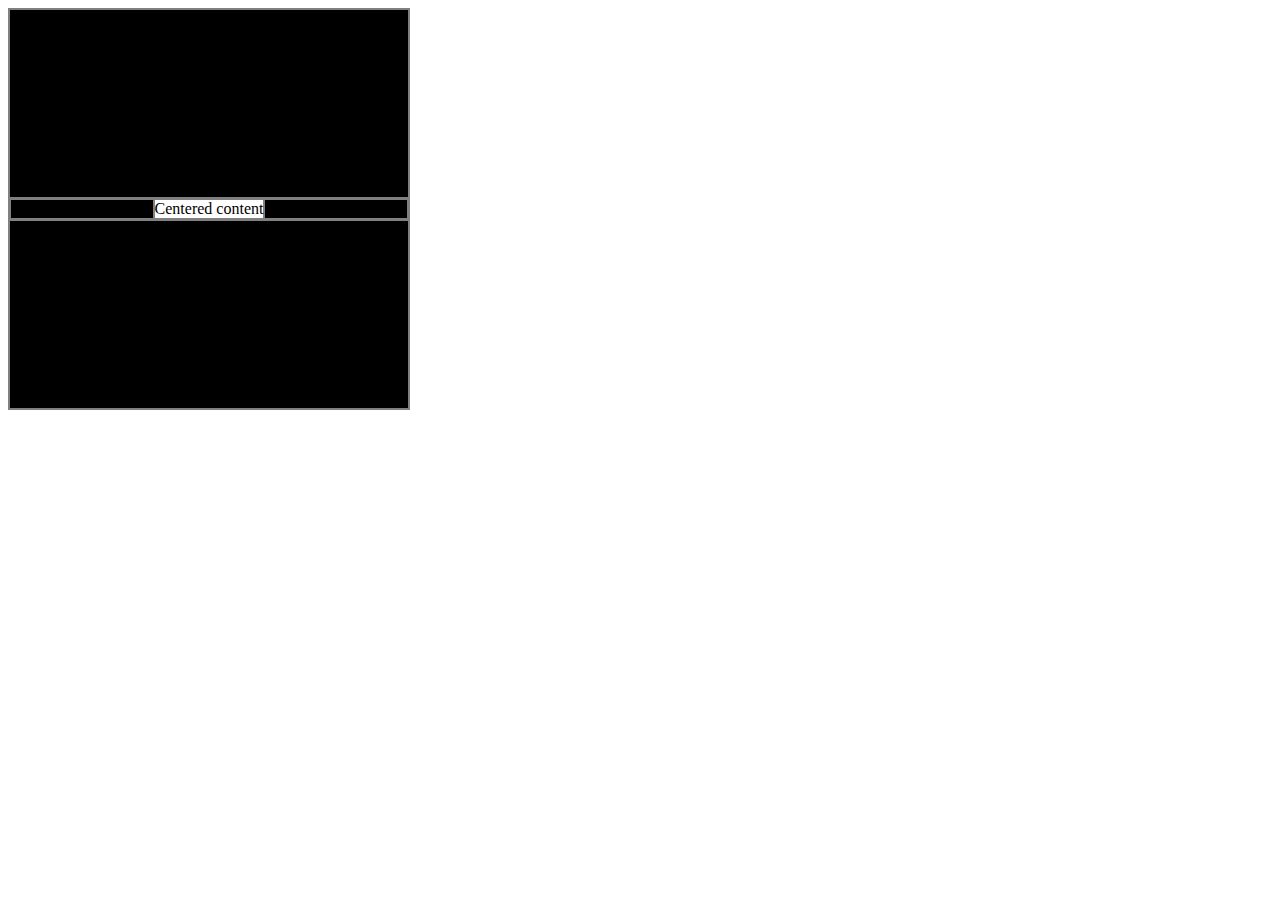
<file: week3_working_files/flexbox-examples/centering-element-inside-page/index.html>
<!DOCTYPE html>
<html lang="en">
  <head>

  <!-- For this case, the easiest thing to do is create two flexible boxes, one inside another. Each flexbox will have three elements: two of them pad the centered element, and then the centered element itself. -->
    <style>
    	.vertical-box {
		  display: flex;
		  height: 400px;
		  width: 400px;
		  flex-flow: column;
		}
		.horizontal-box {
		  display: flex;
		  flex-flow: row;
		}
		.spacer {
		  flex: auto;
		  background-color: black;
		}
		.centered-element {
		  flex: none;
		  background-color: white;
		}
		div {
			border: 1px solid gray;
		}
    </style>
  </head>
  <body>
  	<div class="vertical-box">
	  <div class="spacer"></div>
	  <div class="centered-element horizontal-box">
	    <div class="spacer"></div>
	    <div class="centered-element">Centered content</div>
	     <div class="spacer"></div>
	  </div>
	  <div class="spacer"></div>
	</div>
  </body>
</html>
</file>
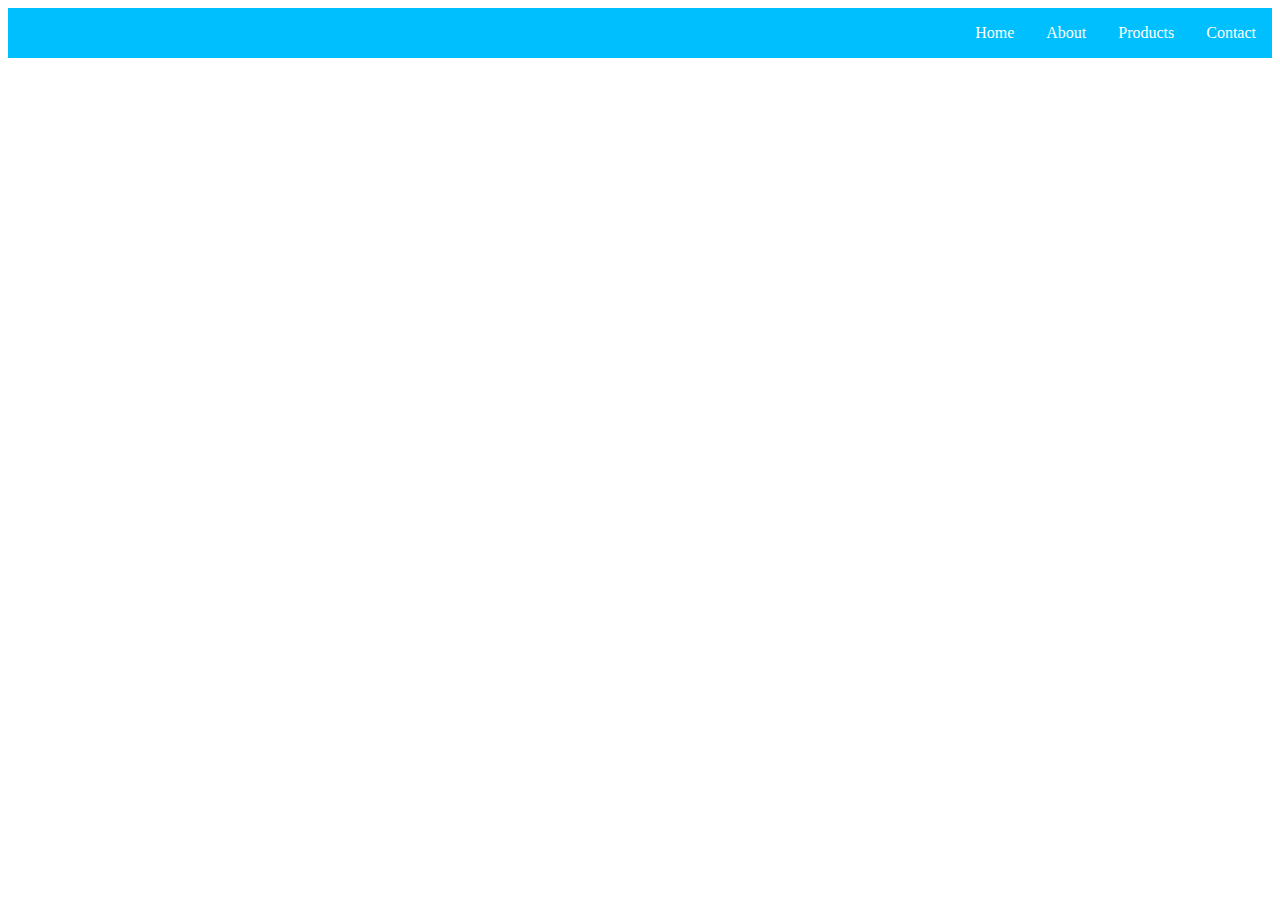
<file: week3_working_files/flexbox-examples/dynamic-top-nav/index.html>
<!DOCTYPE html>
<html lang="en">
  <head>
  <!-- a right-aligned navigation on the very top of our website, but we want it to be centered on medium-sized screens and single-columned on small devices -->
    <style>
    	.navigation {
		  list-style: none;
		  margin: 0;

		  background: deepskyblue;

		  display: -webkit-box;
		  display: -moz-box;
		  display: -ms-flexbox;
		  display: -webkit-flex;
		  display: flex;

		  -webkit-flex-flow: row wrap;
		  justify-content: flex-end;
		}

		.navigation a {
		  text-decoration: none;
		  display: block;
		  padding: 1em;
		  color: white;
		}

		.navigation a:hover {
		  background: linear-gradient(
        rgba(0, 0, 0, 0.2) 70%,
        rgba(0, 191, 255, 1)
      )
		}

		@media all and (max-width: 800px) {
		  .navigation {
		    justify-content: space-around;
		  }
		}

		@media all and (max-width: 600px) {
		  .navigation {
		    -webkit-flex-flow: column wrap;
		    flex-flow: column wrap;
		    padding: 0;
		  }

		  .navigation a {
		    text-align: center;
		    padding: 10px;
		    border-top: 1px solid rgba(255,255,255,0.3);
		    border-bottom: 1px solid rgba(0,0,0,0.1);
		  }


		  .navigation li:last-of-type a {
		    border-bottom: none;
		  }
		}
    </style>
  </head>
  <body>
  	<ul class="navigation">
	  <li><a href="#">Home</a></li>
	  <li><a href="#">About</a></li>
	  <li><a href="#">Products</a></li>
	  <li><a href="#">Contact</a></li>
	</ul>
  </body>
</html>
</file>
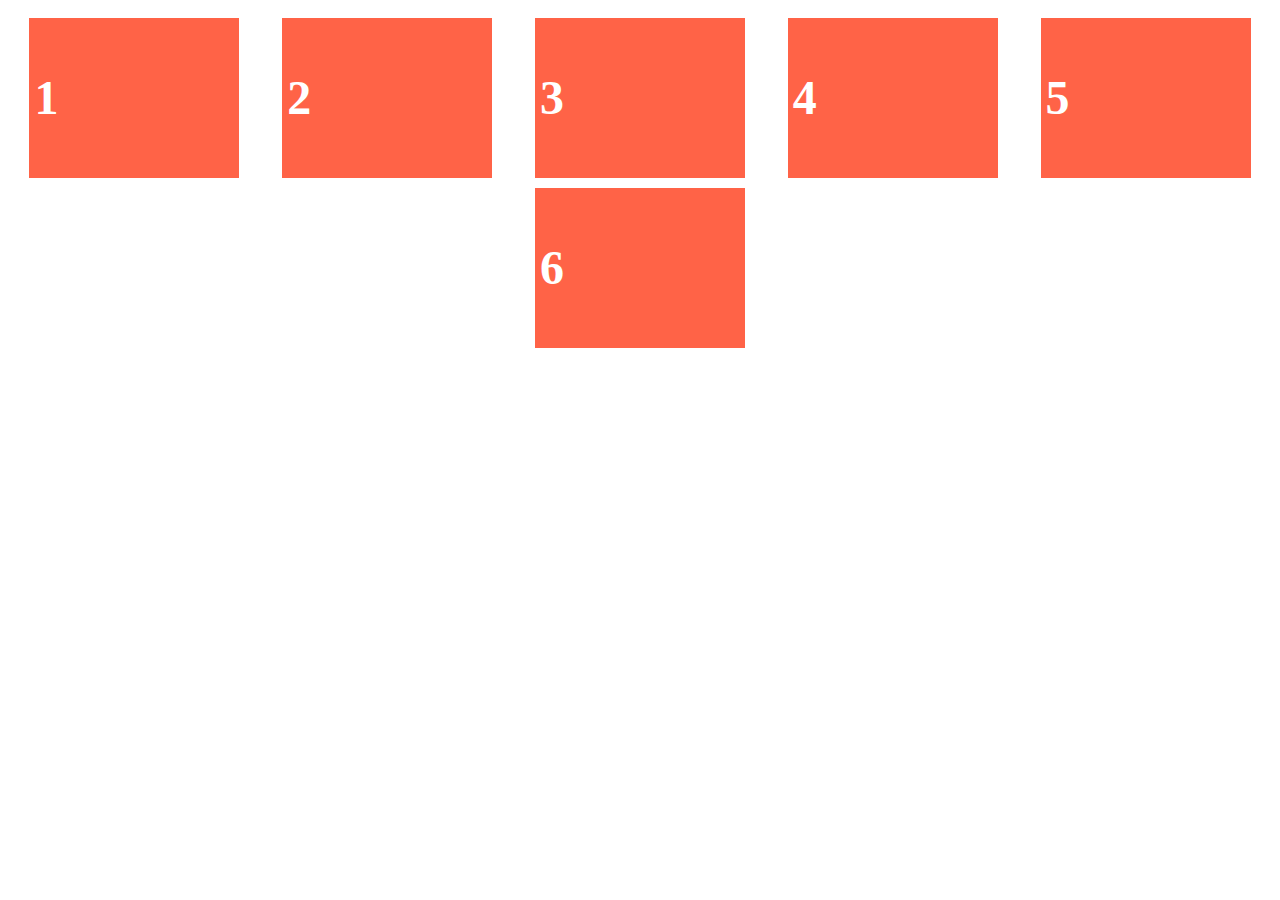
<file: week3_working_files/flexbox-examples/even-horiz-items/index.html>
<!DOCTYPE html>
<html lang="en">
  <head>
  <!-- a list of 6 items, all with a fixed dimensions in a matter of aesthetics but they could be auto-sized. We want them to be evenly and nicely distributed on the horizontal axis so that when we resize the browser, everything is fine (without media queries!) -->
    <style>

    .flex-container {
		  padding: 0;
		  margin: 0;
		  list-style: none;

		  display: -webkit-box;
		  display: -moz-box;
		  display: -ms-flexbox;
		  display: -webkit-flex;
		  display: flex;

		  -webkit-flex-flow: row wrap;
		  justify-content: space-around;
		}

		.flex-item {
		  background: tomato;
		  padding: 5px;
		  width: 200px;
		  height: 150px;
		  margin: 10px 1px 0 1px;

		  line-height: 150px;
		  color: white;
		  font-weight: bold;
		  font-size: 3em;
		  text-align: center;
		  display: inline-flex;
		}

    </style>
  </head>
  <body>
  	<ul class="flex-container">
	  <li class="flex-item">1</li>
	  <li class="flex-item">2</li>
	  <li class="flex-item">3</li>
	  <li class="flex-item">4</li>
	  <li class="flex-item">5</li>
	  <li class="flex-item">6</li>
	</ul>
  </body>
</html>
</file>
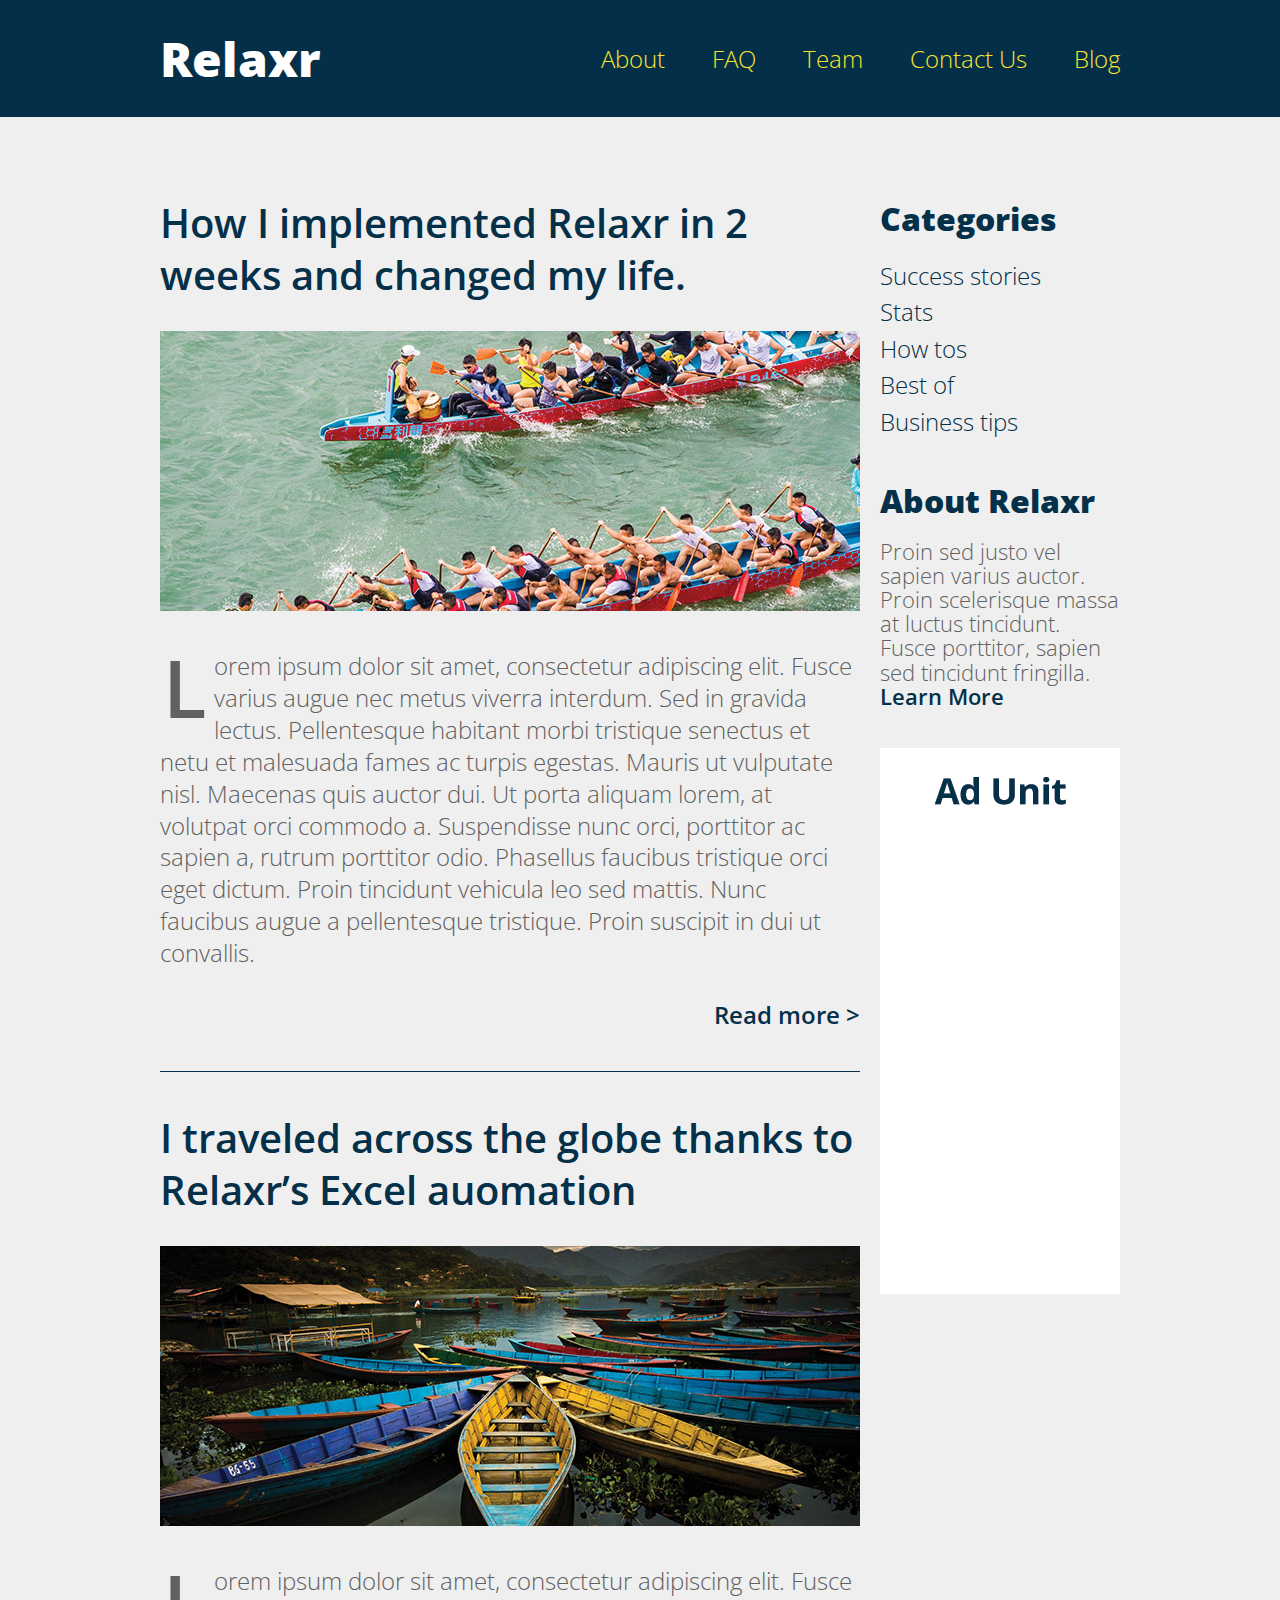
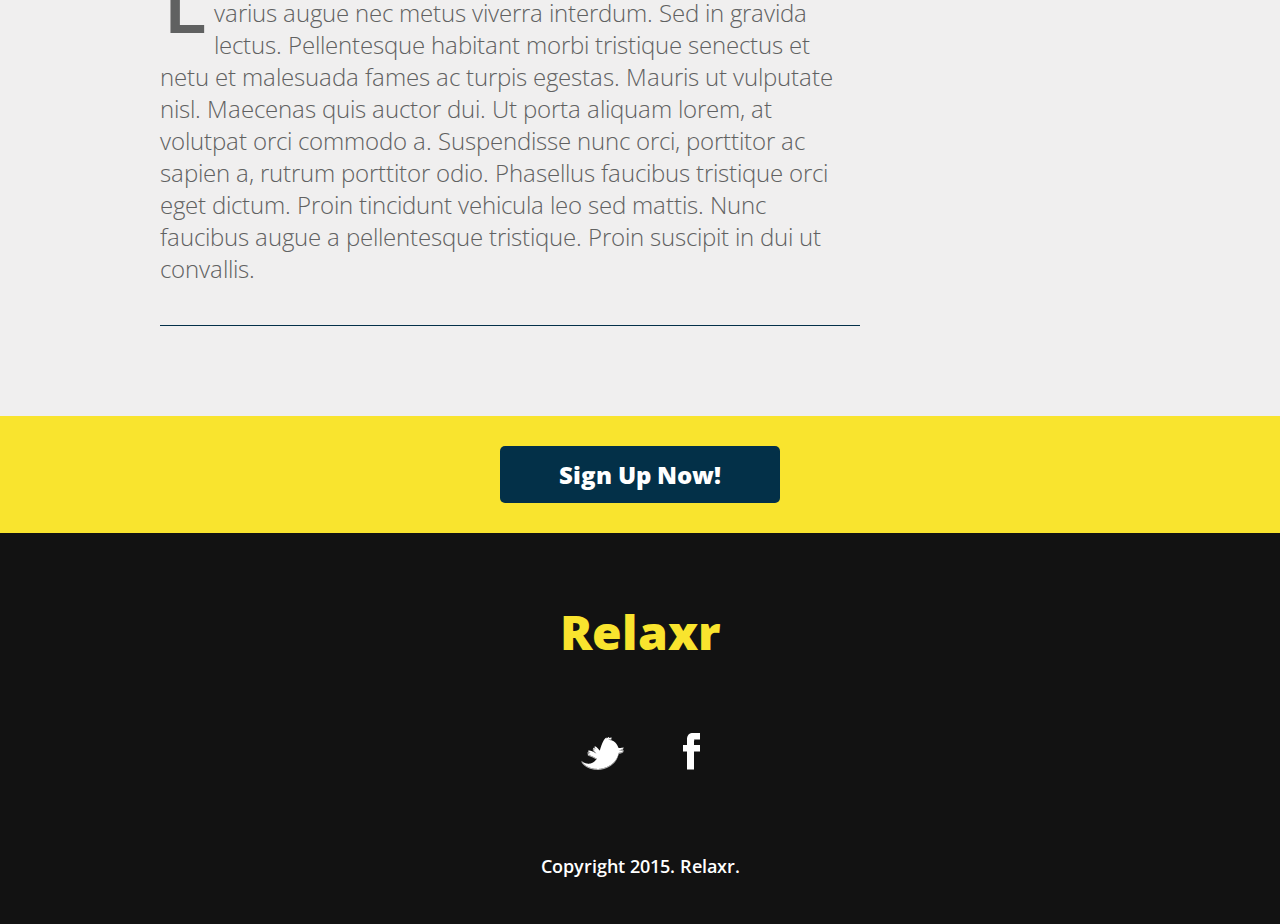
<file: week3_working_files/assignment/1.Relaxr/starter_code/index.html>
<!DOCTYPE html>
<html lang="en">
	<head>
    	<meta charset="utf-8">
    	<meta name="description" content="The perfect personal assistant. Relaxr does your job for you so you can enjoy life as it is meant to be.">

		<title>Weather Background</title>
		<link href='http://fonts.googleapis.com/css?family=Open+Sans:300italic,300,600,800' rel='stylesheet' type='text/css'>

		<!-- external CSS link -->
		<link rel="stylesheet" href="css/reset.css">
		<link rel="stylesheet" href="css/style.css">
		<script src="http://ajax.googleapis.com/ajax/libs/jquery/2.1.3/jquery.min.js"></script>
	</head>
	<body>
		<header>
			<div class="container">
				<h1 class="logo">Relaxr</h1>
				<nav>
					<ul>
						<li><a href="#">About</a></li>
						<li><a href="#">FAQ</a></li>
						<li><a href="#">Team</a></li>
						<li><a href="#">Contact Us</a></li>
						<li><a href="#">Blog</a></li>
					</ul>
				</nav>
			</div>
		</header>
		<section id="main">
			<div class="container">
				<section id="posts">
					<article class="post">
						<h2><a href="#">How I implemented Relaxr in 2 weeks and changed my life.</a></h2>
						<img src="images/blog_photo1.jpg" alt="Crew Meet">
						<p>Lorem ipsum dolor sit amet, consectetur adipiscing elit. Fusce varius augue nec metus viverra interdum. Sed in gravida lectus. Pellentesque habitant morbi tristique senectus et netu et malesuada fames ac turpis egestas. Mauris ut vulputate nisl.  Maecenas quis auctor dui. Ut porta aliquam lorem, at volutpat orci commodo a. Suspendisse nunc orci, porttitor ac sapien a, rutrum porttitor odio. Phasellus faucibus tristique orci eget dictum. Proin tincidunt vehicula leo sed mattis. Nunc faucibus augue a pellentesque tristique. Proin suscipit in dui ut convallis.</p>

						<p class="readmore"><a href="#">Read more &gt;</a></p>
						<p class="hide" id="show-this-on-click">Maecenas quis auctor dui. Ut porta aliquam lorem, at volutpat orci commodo a. Suspendisse nunc orci, porttitor ac sapien a, rutrum porttitor odio. Phasellus faucibus tristique orci eget dictum. Proin tincidunt vehicula leo sed mattis. Nunc faucibus augue a pellentesque tristique. Proin suscipit in dui ut convallis.</p>
						<p class="readless hide"><a href="#">Read less &gt;</a></p>
					</article>
					<article class="post">
						<h2><a href="#">I traveled across the globe thanks to Relaxr’s Excel auomation</a></h2>
						<img src="images/blog_photo2.jpg" alt="Canoes">
						<p>Lorem ipsum dolor sit amet, consectetur adipiscing elit. Fusce varius augue nec metus viverra interdum. Sed in gravida lectus. Pellentesque habitant morbi tristique senectus et netu et malesuada fames ac turpis egestas. Mauris ut vulputate nisl.  Maecenas quis auctor dui. Ut porta aliquam lorem, at volutpat orci commodo a. Suspendisse nunc orci, porttitor ac sapien a, rutrum porttitor odio. Phasellus faucibus tristique orci eget dictum. Proin tincidunt vehicula leo sed mattis. Nunc faucibus augue a pellentesque tristique. Proin suscipit in dui ut convallis.</p>

					</article>
				</section><!--
			--><aside id="sidebar">
					<h3>Categories</h3>
					<ul>
						<li><a href="#">Success stories</a></li>
						<li><a href="#">Stats</a></li>
						<li><a href="#">How tos</a></li>
						<li><a href="#">Best of</a></li>
						<li><a href="#">Business tips</a></li>
					</ul>
					<h3>About Relaxr</h3>
					<p>Proin sed justo vel sapien varius auctor. Proin scelerisque massa at luctus tincidunt. Fusce porttitor, sapien sed tincidunt fringilla.<br>
					<a href="#" class="learnmore">Learn More</a> <span class="hide" id="learnmoretext">Here is some more text about this fun thing!</p>
					<img src="images/ad-unit.png" alt="Ad Unit">
				</aside>
			</div>
		</section>

		<aside id="bottom-cta">
			<a class="button blue" href="#">Sign Up Now!</a>
		</aside>
		<footer>
			<h4 class="logo">Relaxr</h4>

			<ul>
				<li><a href="#"><img src="images/twitter.png" alt="Twitter logo"></a></li>
				<li><a href="#"><img src="images/facebook.png" alt="Facebook logo"></a></li>
			</ul>

			<p class="copyright">Copyright 2015. Relaxr.</p>
		</footer>
	</body>
</html>
</file>
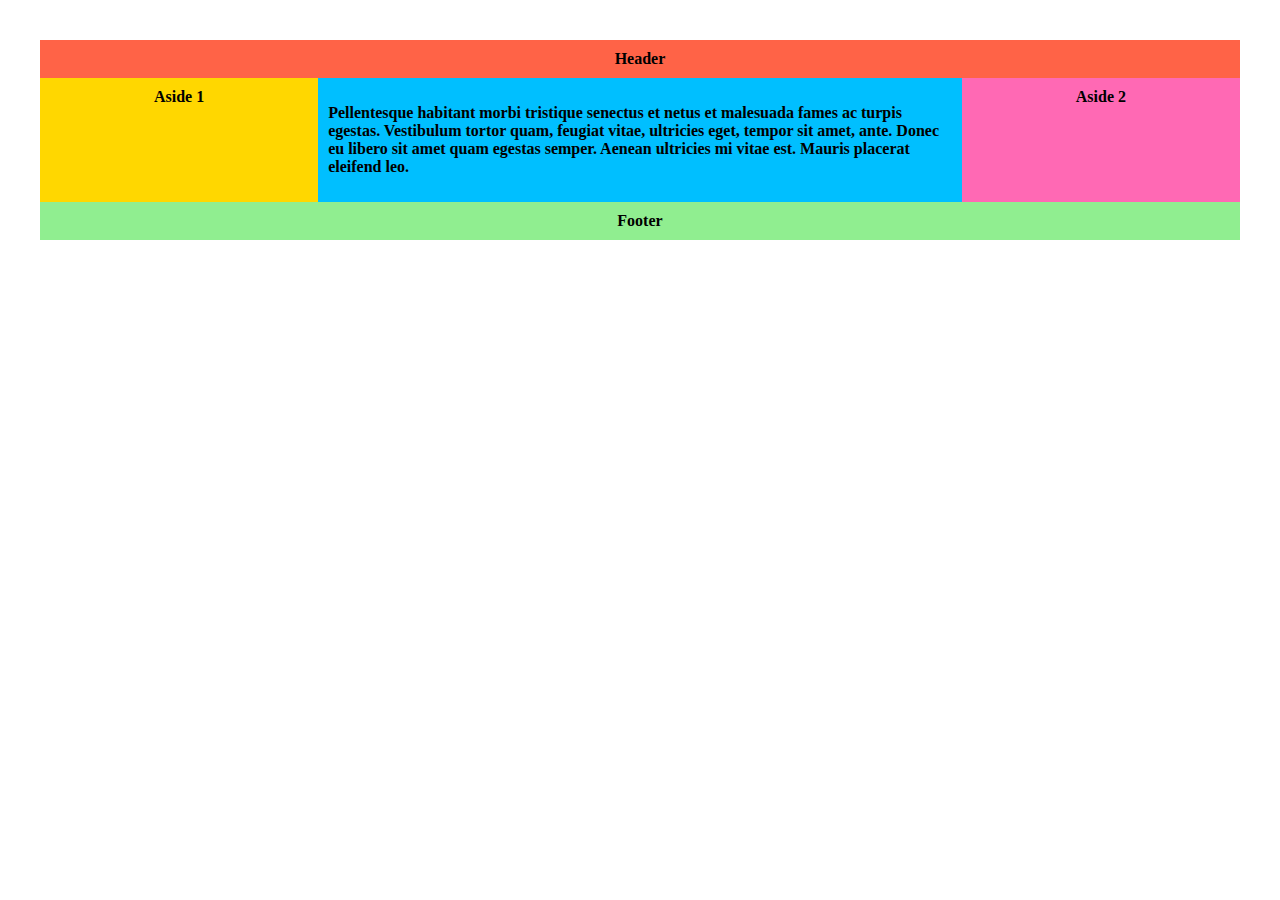
<file: week3_working_files/flexbox-examples/advanced/flexible-column-layout-with-rows/index.html>
<!DOCTYPE html>
<html lang="en">
  <head>
  <!-- a mobile-first 3-columns layout with full-width header and footer. And independent from source order utilzing the different value applications of flex-basis-->
    <style>
    	.wrapper {
		  display: -webkit-box;
		  display: -moz-box;
		  display: -ms-flexbox;
		  display: -webkit-flex;
		  display: flex;

		  -webkit-flex-flow: row wrap;
		  flex-flow: row wrap;

		  font-weight: bold;
		  text-align: center;
		}

		/*
			flex-basis is 100% which forces each item to
			be 100% of the length of a line so the elements stack
			vertically even though the flex-flow is row.
			nb flex-grow is 1 so they are evenly flexible
		*/
		.wrapper > * {
		  padding: 10px;
		  flex: 1 100%;
		}

		.header {
		  background: tomato;
		}

		.footer {
		  background: lightgreen;
		}

		.main {
		  text-align: left;
		  background: deepskyblue;
		}

		.aside-1 {
		  background: gold;
		}

		.aside-2 {
		  background: hotpink;
		}

		/*
			this makes the asides always have flex-grow: 1; for all layouts >= 600px
			with flex-basis: auto; meaning that
			the remaining space will always be distributed to
			other elements with a greater flex-grow (e.g. 100%).
		*/
		@media all and (min-width: 600px) {
		  .aside { flex: 1 auto; }
		}

		/*
			this resets the order of the items for all layouts >= 800px
			with the order of one of the asides moving before the main.
			the main is then taking a flex-grow of 3, with a flex-basis: 0px;
			so that the space distribution always happens between itself and the
			auto-basis-spacing of the asides either side of it.
			the header and footer consistently stay at 100% length on seperate lines.
		*/
		@media all and (min-width: 800px) {
		  .main    { flex: 3 0px; }
		  .aside-1 { order: 1; }
		  .main    { order: 2; }
		  .aside-2 { order: 3; }
		  .footer  { order: 4; }
		}

		body {
		  padding: 2em;
		}

    </style>
  </head>
  <body>
  <div class="wrapper">
	  <header class="header">Header</header>
	  <article class="main">
	    <p>Pellentesque habitant morbi tristique senectus et netus et malesuada fames ac turpis egestas. Vestibulum tortor quam, feugiat vitae, ultricies eget, tempor sit amet, ante. Donec eu libero sit amet quam egestas semper. Aenean ultricies mi vitae est. Mauris placerat eleifend leo.</p>
	  </article>
	  <aside class="aside aside-1">Aside 1</aside>
	  <aside class="aside aside-2">Aside 2</aside>
	  <footer class="footer">Footer</footer>
	</div>
  </body>
</html>
</file>
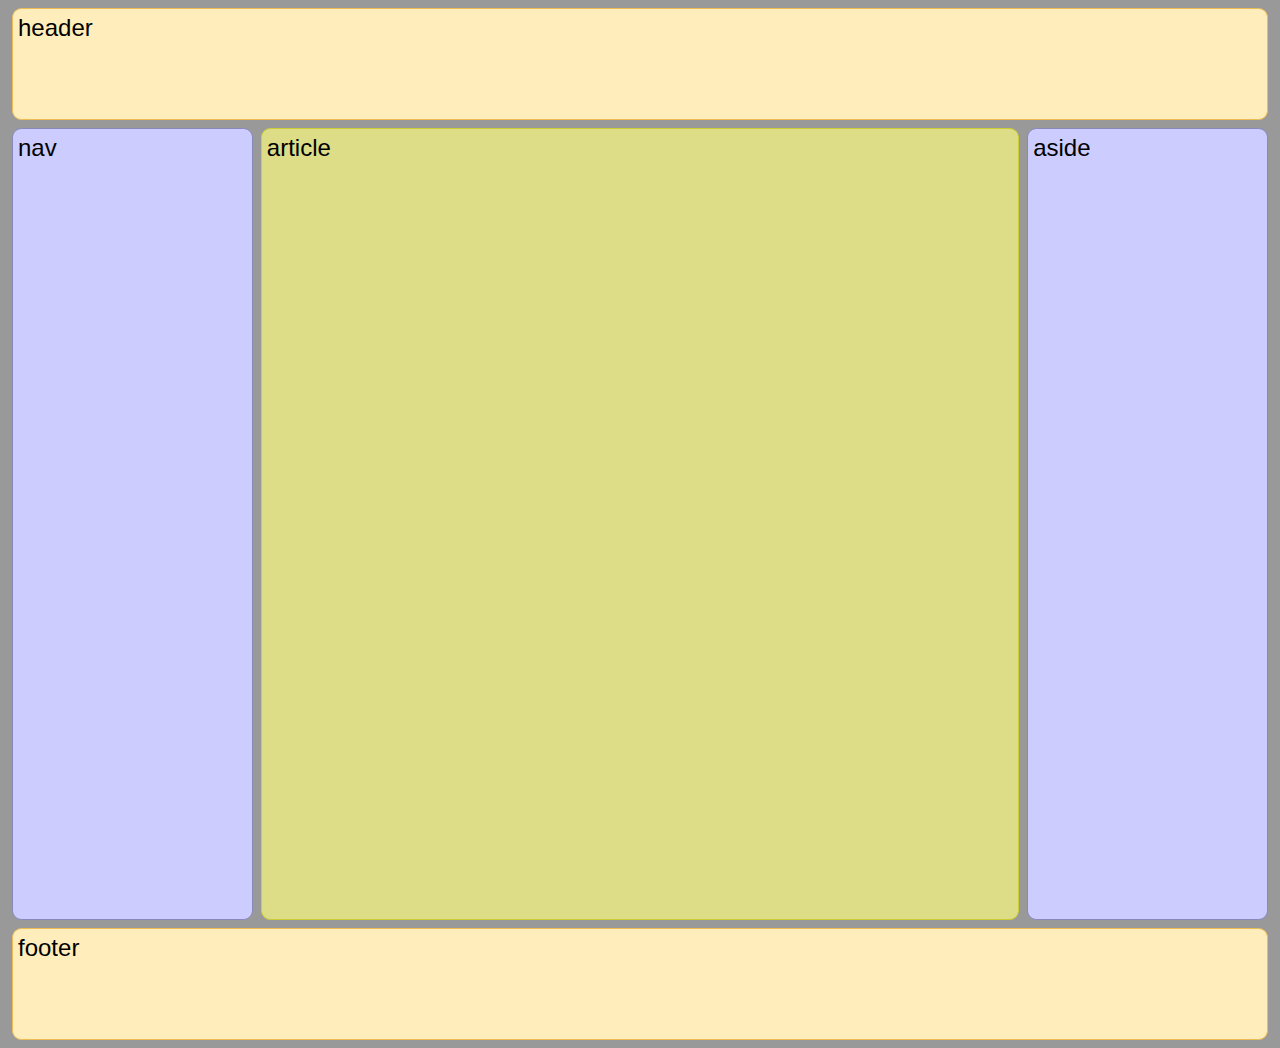
<file: week3_working_files/flexbox-examples/advanced/holy-grail-layout/index.html>
<!DOCTYPE html>
<html lang="en">
  <head>
    <style>

  body {
   font: 24px Helvetica;
   background: #999999;
  }

  #main {
   min-height: 800px;
   margin: 0px;
   padding: 0px;
   display: -webkit-flex;
   display:         flex;
   -webkit-flex-flow: row;
           flex-flow: row;
   }
 
  #main > article {
   margin: 4px;
   padding: 5px;
   border: 1px solid #cccc33;
   border-radius: 7pt;
   background: #dddd88;
   -webkit-flex: 3 1 60%;
           flex: 3 1 60%;
   -webkit-order: 2;
           order: 2;
   }
  
  #main > nav {
   margin: 4px;
   padding: 5px;
   border: 1px solid #8888bb;
   border-radius: 7pt;
   background: #ccccff;
   -webkit-flex: 1 6 20%;
           flex: 1 6 20%;
   -webkit-order: 1;
           order: 1;
   }
  
  #main > aside {
   margin: 4px;
   padding: 5px;
   border: 1px solid #8888bb;
   border-radius: 7pt;
   background: #ccccff;
   -webkit-flex: 1 6 20%;
           flex: 1 6 20%;
   -webkit-order: 3;
           order: 3;
   }
 
  header, footer {
   display: block;
   margin: 4px;
   padding: 5px;
   min-height: 100px;
   border: 1px solid #eebb55;
   border-radius: 7pt;
   background: #ffeebb;
   }
 
  /* Too narrow to support three columns */
  @media all and (max-width: 640px) {
  
   #main, #page {
    -webkit-flex-flow: column;
            flex-direction: column;
   }

   #main > article, #main > nav, #main > aside {
    /* Return them to document order */
    -webkit-order: 0;
            order: 0;
   }
  
   #main > nav, #main > aside, header, footer {
    min-height: 50px;
    max-height: 50px;
   }
  }

 </style>
  </head>
  <body>
 <header>header</header>
 <div id='main'>
    <article>article</article>
    <nav>nav</nav>
    <aside>aside</aside>
 </div>
 <footer>footer</footer>
  </body>
</html>
</file>
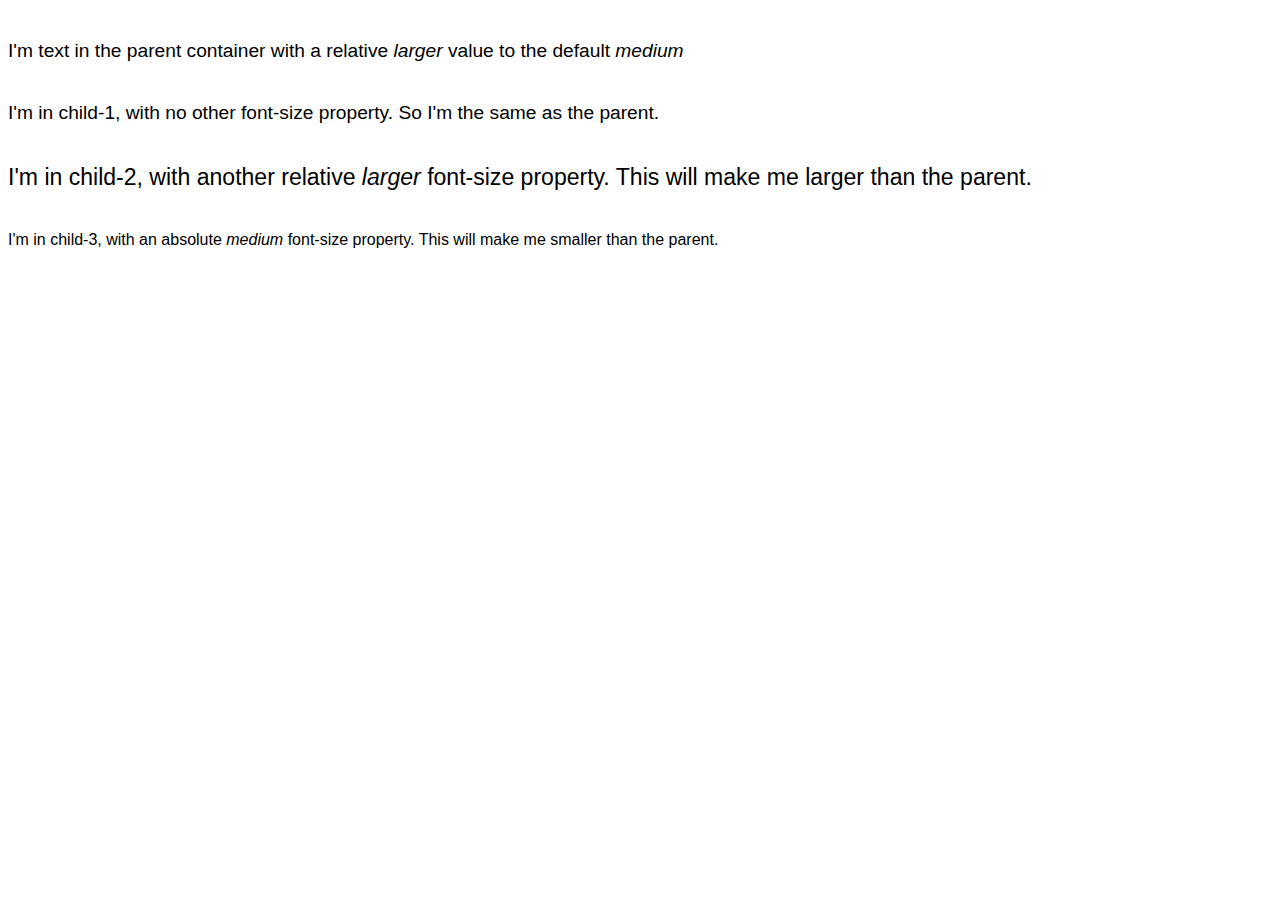
<file: week3_working_files/font-keywords/page.html>
<!DOCTYPE html>
<html>

<head>
  <title>Font sizes</title>
  <link rel="stylesheet" type="text/css" href="page.css">
</head>

<body>

  <div class="parent">
    I'm text in the parent container with a relative <em>larger</em> value to the default <em>medium</em>

    <div class="child-1">
      I'm in child-1, with no other font-size property. So I'm the same as the parent.
    </div>

    <div class="child-2">
      I'm in child-2, with another relative <em>larger</em> font-size property. This will make me larger than the parent.
    </div>

    <div class="child-3">
      I'm in child-3, with an absolute <em>medium</em> font-size property. This will make me smaller than the parent.
    </div>

  </div>

</body>

</html>
</file>
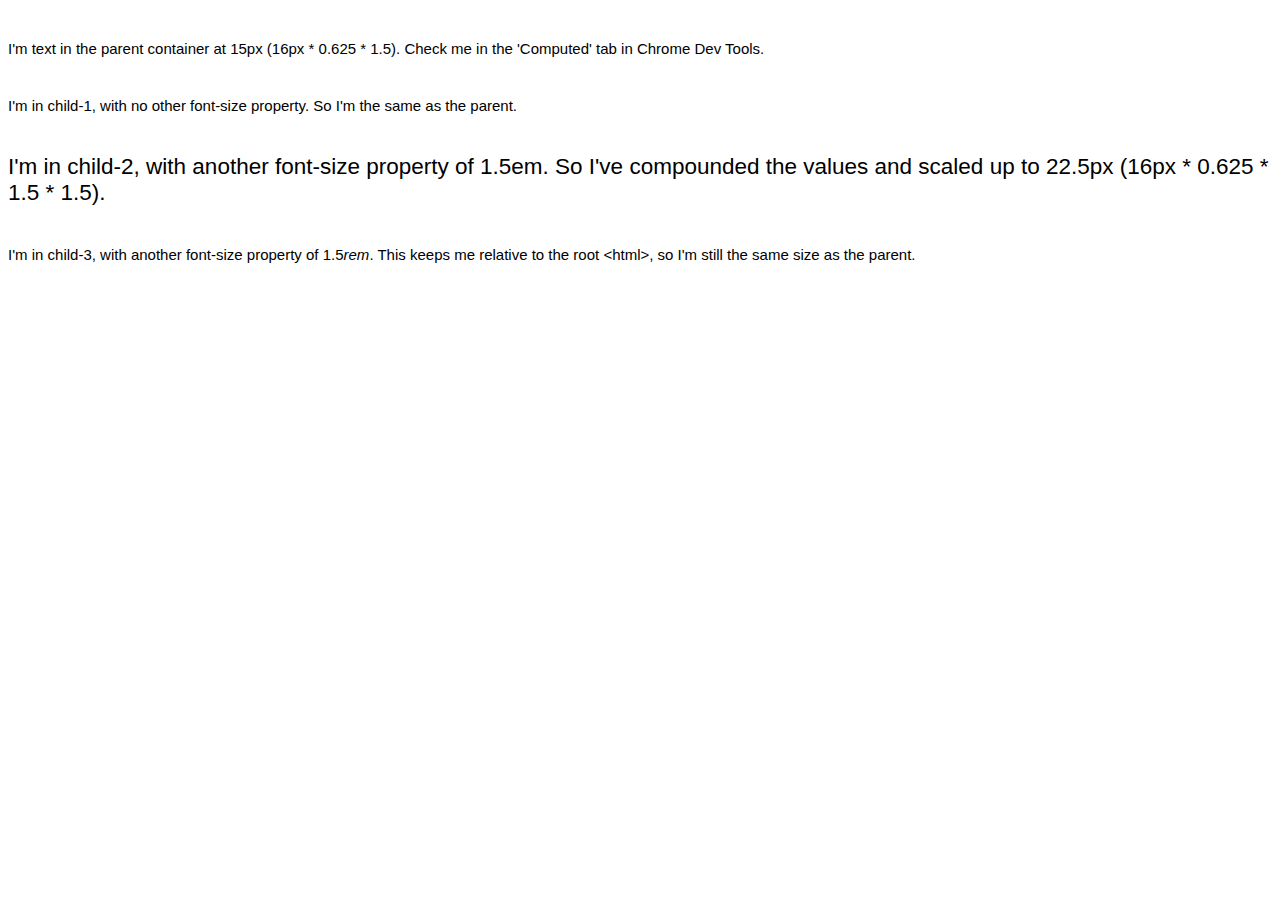
<file: week3_working_files/font-sizes/page.html>
<!DOCTYPE html>
<html>

<head>
  <title>Font sizes</title>
  <link rel="stylesheet" type="text/css" href="page.css">
</head>

<body>

  <div class="parent">
    I'm text in the parent container at 15px (16px * 0.625 * 1.5). Check me in the 'Computed' tab in Chrome Dev Tools.

    <div class="child-1">
      I'm in child-1, with no other font-size property. So I'm the same as the parent.
    </div>

    <div class="child-2">
      I'm in child-2, with another font-size property of 1.5em. So I've compounded the values and scaled up to 22.5px (16px * 0.625 * 1.5 * 1.5).
    </div>

    <div class="child-3">
      I'm in child-3, with another font-size property of 1.5<em>rem</em>. This keeps me relative to the root &lt;html&gt;, so I'm still the same size as the parent.
    </div>

  </div>

</body>

</html>
</file>
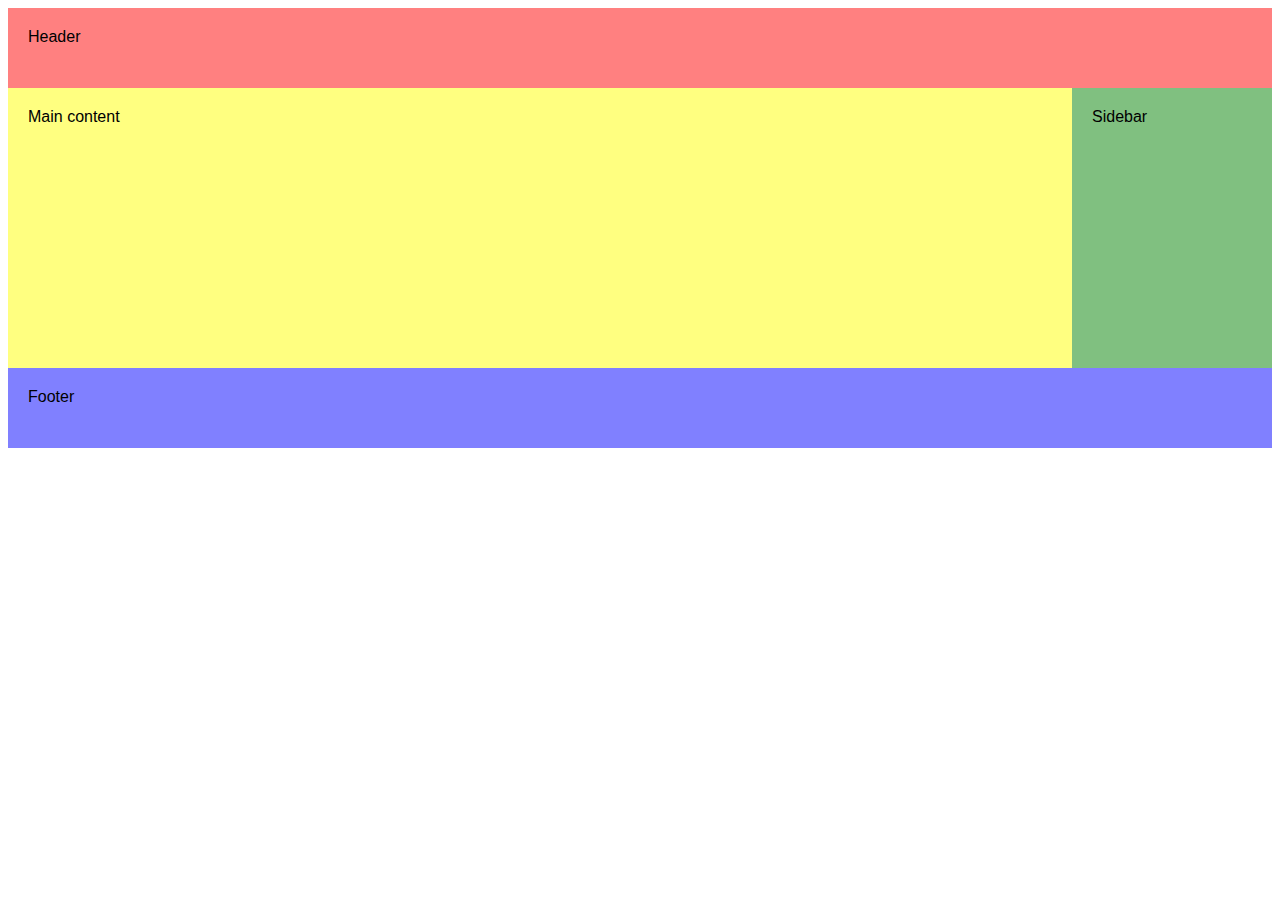
<file: week3_working_files/layout_challenge/1.two-column/flexbox-columns/page.html>
<!DOCTYPE html>
<html>

<head>
  <title>Flexbox layout</title>
  <link rel="stylesheet" type="text/css" href="page.css">
</head>

<body>
  <header>
    <div class="placeholder">Header</div>
  </header>

  <main>
    <section class="content">
      <div class="placeholder">Main content</div>
    </section>
    <section class="sidebar">
      <div class="placeholder">Sidebar</div>
    </section>
  </main>

  <footer>
    <div class="placeholder">Footer</div>
  </footer>
</body>

</html>
</file>
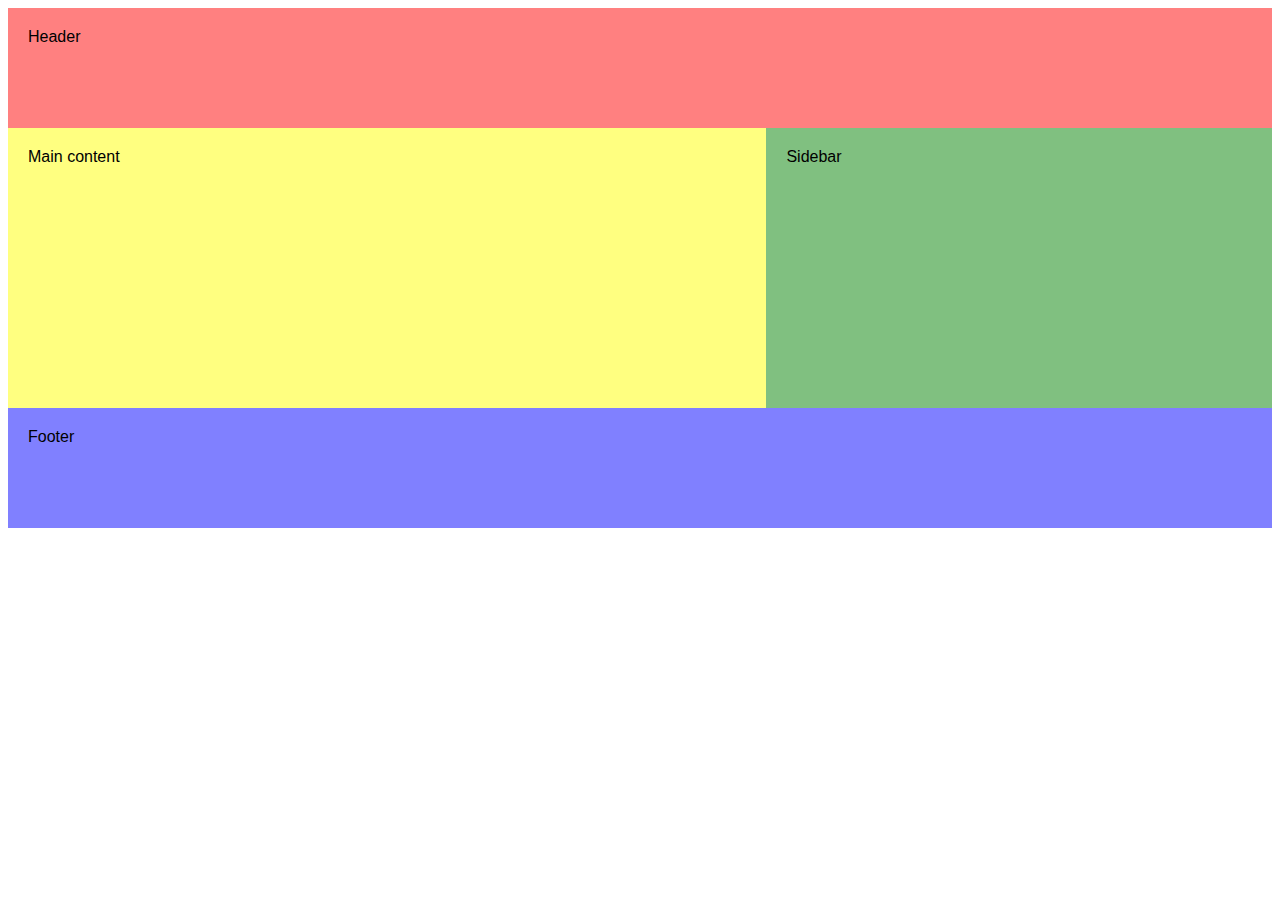
<file: week3_working_files/layout_challenge/1.two-column/float-columns/page.html>
<!DOCTYPE html>
<html>

<head>
  <title>Float layout</title>
  <link rel="stylesheet" type="text/css" href="page.css">
</head>

<body>
  <header>
    <div class="placeholder">Header</div>
  </header>
  <section class="content">
    <div class="placeholder">Main content</div>
  </section>
  <section class="sidebar">
    <div class="placeholder">Sidebar</div>
  </section>
  <footer>
    <div class="placeholder">Footer</div>
  </footer>
</body>

</html>
</file>
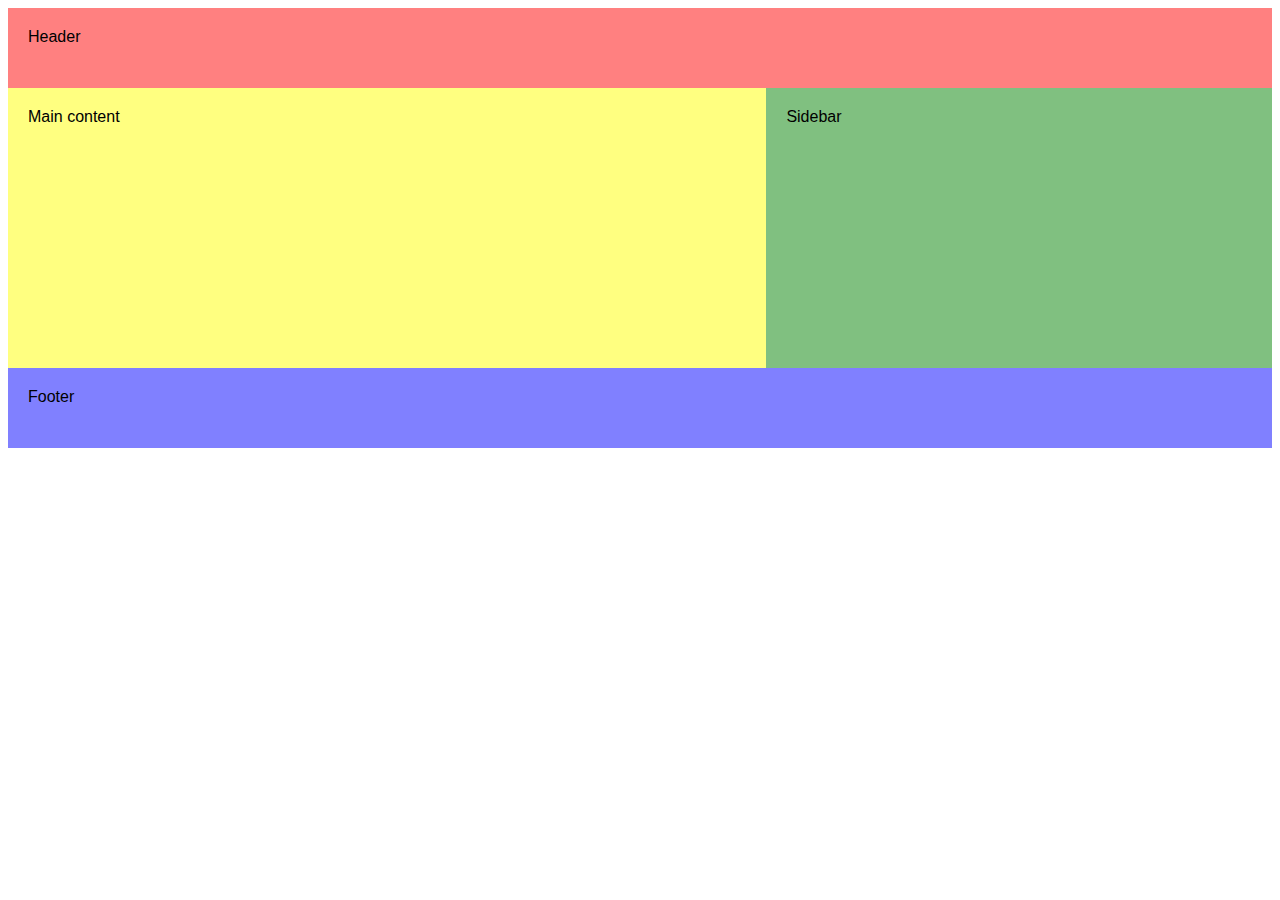
<file: week3_working_files/layout_challenge/1.two-column/inline-columns/page.html>
<!DOCTYPE html>
<html>

<head>
  <title>Inline layout</title>
  <link rel="stylesheet" type="text/css" href="page.css">
</head>

<body>
  <header>
    <div class="placeholder">Header</div>
  </header>

  <main>
    <section class="content">
      <div class="placeholder">Main content</div>
    </section>
    <section class="sidebar">
      <div class="placeholder">Sidebar</div>
    </section>
  </main>

  <footer>
    <div class="placeholder">Footer</div>
  </footer>
</body>

</html>
</file>
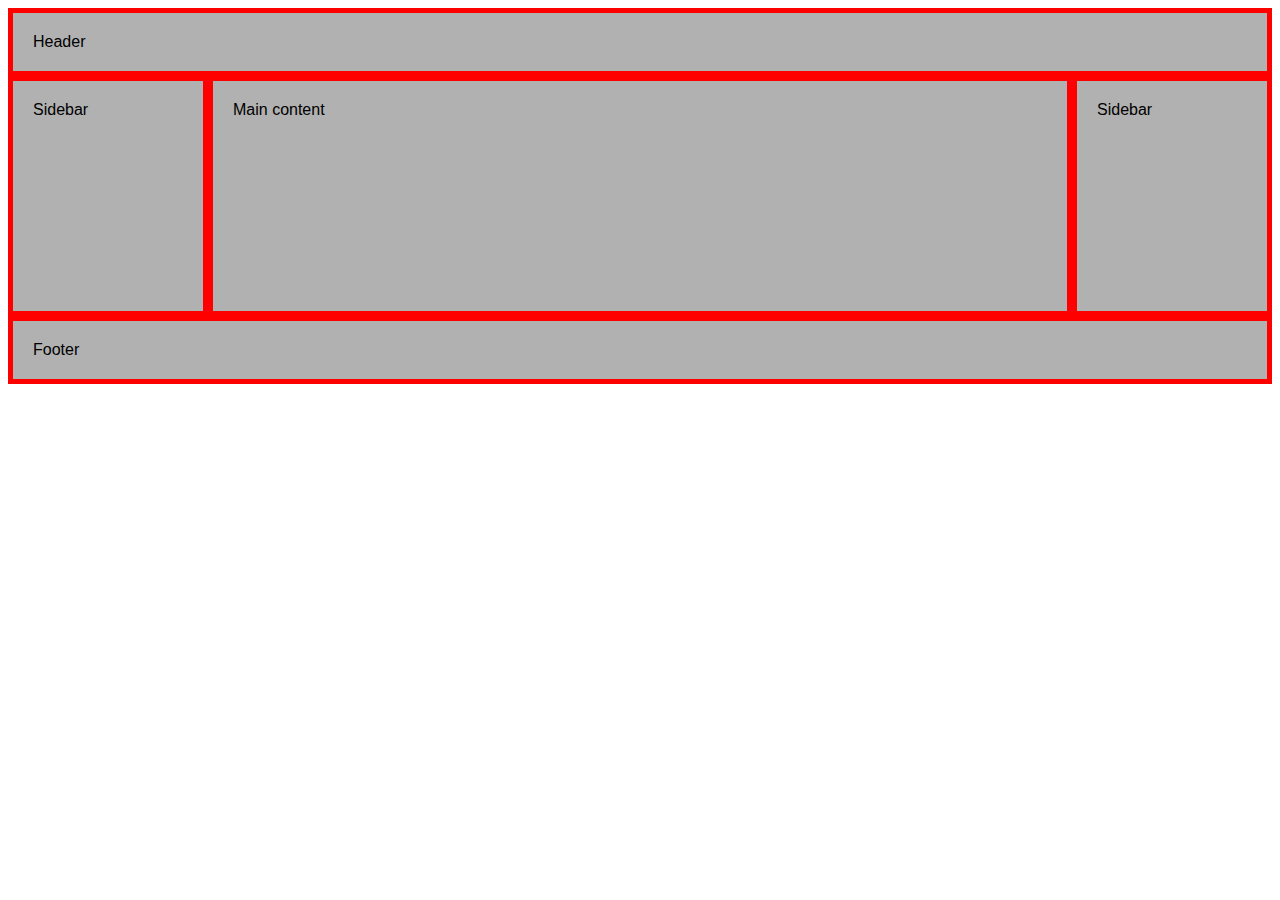
<file: week3_working_files/layout_challenge/2.three-column/flexbox-or-inline-columns/page.html>
<!DOCTYPE html>
<html>

<head>
  <title>Flexbox or inline columns layout</title>
  <link rel="stylesheet" type="text/css" href="page.css">
  <script src="modernizr-custom.js" type="text/javascript"></script>
</head>

<body>
  <header>
    <div class="placeholder">Header</div>
  </header>

  <main>
    <section class="sidebar placeholder">Sidebar</section>
    <section class="content placeholder">Main content</section>
    <section class="sidebar placeholder">Sidebar</section>
  </main>

  <footer>
    <div class="placeholder">Footer</div>
  </footer>
</body>

</html>
</file>
<file: week3_working_files/assignment/1.Relaxr/starter_code/css/style.css>
* {
  -moz-box-sizing: border-box; /* Firexfox */
  -webkit-box-sizing: border-box; /* Safari/Chrome/iOS/Android */
  box-sizing: border-box; /* IE */
}


.clearfix:after {
  content: ".";
  display: block;
  clear: both;
  visibility: hidden;
  line-height: 0;
  height: 0;
}

.clear {
  clear: both;
}

.alignright {
  float: right;
  padding: 0 0 10px 10px;
}

.alignleft {
  float: left;
  padding: 0 10px 10px 0;
}


body {
  color: #043049;
  font-size: 26px;
  line-height: 1.4;
  color: #606161;
  font-family: 'Open Sans', Helvetica, Arial, sans-serif;
  font-weight: 300;
  background: #f0efef;
}
a {
  text-decoration: none;
}

.container {
  width: 960px;
  margin: 0 auto;
}

.logo {
  font-size: 48px;
  font-weight: 800;
}

header {
  background: #033048;
  padding: 25px 0;
  overflow: hidden;
}
header .logo {
  color: #fff;
  float: left;
}

header nav {
  float: right;
  margin-top: 15px;
}
header nav ul li {
  display: inline-block;
  margin: 0 0 0 40px;
  font-size: 24px;
}
header nav ul li a {
  color: #f9e42e;
}
#main {
  margin-top: 80px;
}
#posts {
  width: 700px;
  display: inline-block;
  margin-right: 20px;
  vertical-align: top;
}
#sidebar {
  width: 240px;
  display: inline-block;
  vertical-align: top;
}
.post {
  border-bottom: 1px solid #043049;
  padding-bottom: 40px;
  margin-bottom: 40px;
}
h2 {
  font-weight: 600;
  font-size: 40px;
  line-height: 1.3;
  margin-bottom: 30px;
}
h2 a {
  color: #043049;
}

.post img {
  margin-bottom: 30px;
}
.post p {
  font-size: 24px;
  line-height: 1.333;
  color: #606161;
}
.post p:first-of-type:first-letter {
  float: left;
  font-size: 80px;
  line-height: 65px;
  padding-top: 4px;
  padding-right: 8px;
  padding-left: 3px;
  font-weight: 600;
}
.readmore, .readless {
  text-align: right;
  margin-top: 30px;
}
.readmore a, .readless a {
  color: #043049;
  font-weight: 600;
}

.button {
  border-radius: 5px;
  font-weight: 800;
  padding: 12px 0;
  width: 280px;
  font-size: 28px;
  text-align: center;
  display: block;
  margin: 0 auto;
}
.yellow {
  background: #f9e42e;
  color: #033048;
}
.blue {
  background: #033048;
  color: #fff;
  font-size: 24px;
}

#sidebar h3 {
  font-size: 32px;
  font-weight: 800;
  margin-bottom: 15px;
  color: #043049;
}
#sidebar ul {
  margin-bottom: 40px;
}
#sidebar ul li a {
  color: #043049;
  font-size: 24px;
}
#sidebar p {
  font-size: 22px;
  line-height: 1.1;
  margin-bottom: 40px;
}
#sidebar p a {
  color: #043049;
  font-weight: 600;
}

#bottom-cta {
  background: #f9e42e;
  padding: 30px;
  text-align: center;
  margin-top: 50px;
}

footer {
  background: #121212;
  padding: 65px 0 45px;
  text-align: center;
}
footer .logo {
  color: #f9e42e;
  margin-bottom: 68px;
}
footer ul li {
  display: inline-block;
  list-style: none;
  margin: 0 26px 75px;
}
footer p {
  font-size: 18px;
  color: #fff;
  font-weight: 600;
}
.hide {
  display: none;
}
</file>
<file: week3_working_files/font-keywords/page.css>
html {
  font-family: sans-serif;
  font-size: medium;
}

div {
  margin: 40px 0;
}

.parent {
  font-size: larger;
}

.child-1 {
  /*nothing*/
}

.child-2 {
  font-size: larger;
}

.child-3 {
  font-size: medium;
}
</file>
<file: week3_working_files/font-sizes/page.css>
html {
  font-family: sans-serif;
  font-size: 0.625em; /* default body size now converted from 16px to 10px*/
}

div {
  margin: 40px 0;
}

.parent {
  font-size: 1.5em; /*15px*/
}

.child-1 {
  /* nothing */
}

.child-2 {
  font-size: 1.5em;/* this value will compound the parent value - 1.5 * 15px = 22.5px*/
}

.child-3 {
  font-size: 1.5rem; /* using rem will avoid the compound problem */
}
</file>
<file: week3_working_files/layout_challenge/1.two-column/flexbox-columns/page.css>
html, body {
  font-family: sans-serif;
}

header {
  background: red;
  width: 100%;
}
main {
  display: flex;
}
.content {
  background: yellow;
  display: flex;
  flex: 1;
}
.sidebar {
  background: green;
  display: flex;
  flex: 0 200px;
}
footer {
  background: blue;
  width: 100%;
}

.placeholder {
  background: rgba(255,255,255,.5);
  padding: 20px;
  min-height: 40px;
}

.sidebar .placeholder, .content .placeholder{
  min-height: 240px;
  width:100%
}
</file>
<file: week3_working_files/layout_challenge/1.two-column/float-columns/page.css>
html, body {
  font-family: sans-serif;
}

header {
  background: red;
  float: left;
  width: 100%;
}
.content {
  background: yellow;
  float: left;
  width: 60%;
}
.sidebar {
  background: green;
  float: right;
  width: 40%;
}
footer {
  background: blue;
  float: left;
  width: 100%;
}

.placeholder {
  background: rgba(255,255,255,.5);
  padding: 20px;
  min-height: 80px;
}

.sidebar .placeholder, .content .placeholder{
  min-height: 240px;
}
</file>
<file: week3_working_files/layout_challenge/1.two-column/inline-columns/page.css>
html, body {
  font-family: sans-serif;
}

header {
  background: red;
  width: 100%;
}

/*https://davidwalsh.name/remove-whitespace-inline-block*/
main {
  width: 100%;
  font-size: 0;
}
.content {
  background: yellow;
  width: 60%;
  display: inline-block;
  vertical-align: top;
  font-size: 16px;
}
.sidebar {
  background: green;
  width: 40%;
  display: inline-block;
  vertical-align: top;
  font-size: 16px;
}

footer {
  background: blue;
  width: 100%;
}

.placeholder {
  background: rgba(255,255,255,.5);
  padding: 20px;
  min-height: 40px;
}

.sidebar .placeholder, .content .placeholder{
  min-height: 240px;
}
</file>
<file: week3_working_files/layout_challenge/2.three-column/flexbox-or-inline-columns/page.css>
html, body {
  font-family: sans-serif;
}

/*Default inline column styles*/
/*https://davidwalsh.name/remove-whitespace-inline-block*/
main {
  width: 100%;
  font-size: 0;
}
.content, .sidebar {
  display: inline-block;
  vertical-align: top;
  font-size: 16px;
}
.content {
  width: 60%;
}
.sidebar {
  width: 20%;
}

/*Flexbox detection with Modernizr*/
.flexbox.flexwrap main {
  display: flex;
}

.flexbox.flexwrap .content {
  display: flex;
  flex: 1;
}

.flexbox.flexwrap .sidebar {
  display: flex;
  flex: 0 200px;
}


.placeholder {
  background: rgba(100,100,100,.5);
  border: 5px solid red;
  padding: 20px;
  min-height: 40px;
  box-sizing: border-box;
  overflow: hidden;
}

.sidebar, .content{
  min-height: 240px;
}
</file>
